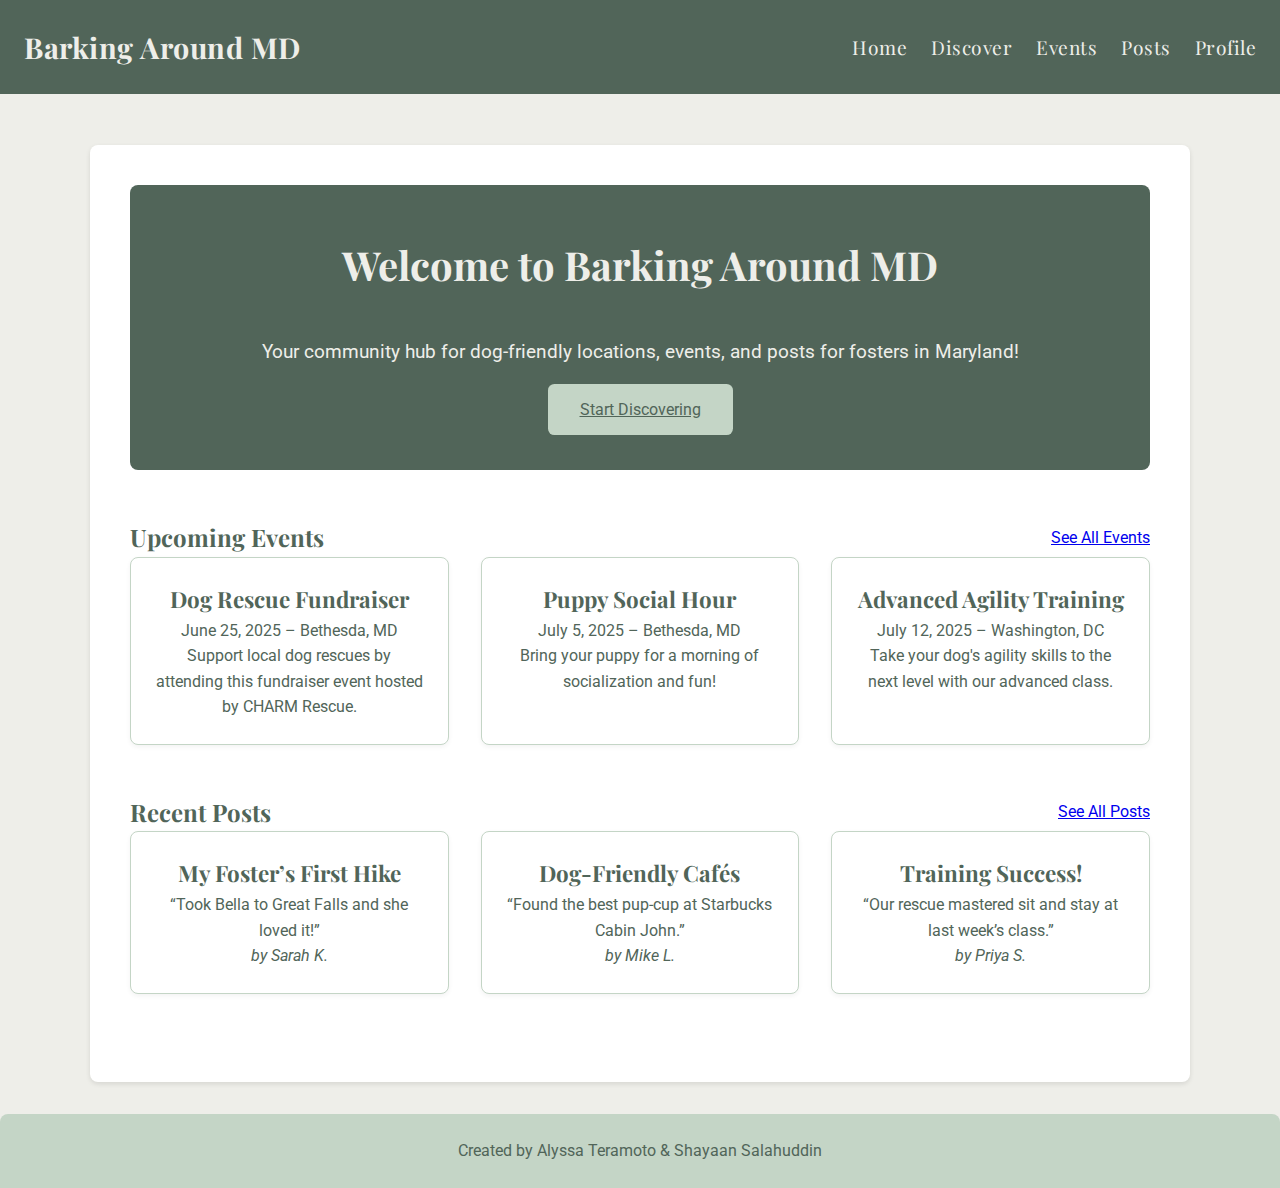
<file: index.html>
<!DOCTYPE html>
<html lang="en">
<head>
  <meta charset="UTF-8" />
  <meta name="viewport" content="width=device-width, initial-scale=1" />
  <title>Barking Around MD - Home</title>
  <link rel="stylesheet" href="styles.css" />
</head>
<body>
<header>
  <div class="logo">Barking Around MD</div>
  <nav class="main-nav" aria-label="Main navigation">
    <a href="index.html">Home</a>
    <a href="discover.html">Discover</a>
    <a href="events.html">Events</a>
    <a href="posts.html">Posts</a>
    <a href="profile.html">Profile</a>
  </nav>
</header>

<br></br>

<main class="container">
  <!-- Hero Section -->
  <section class="hero-section">
    <h1>Welcome to Barking Around MD</h1>
    <p>Your community hub for dog-friendly locations, events, and posts for fosters in Maryland!</p>
    <a href="discover.html" class="cta-btn">Start Discovering</a>
  </section>

  <!-- Upcoming Events Section -->
  <section class="featured-section">
    <div class="section-header" style="display: flex; justify-content: space-between; align-items: center;">
      <h2 style="margin: 0;">Upcoming Events</h2>
      <a href="events.html" class="cta-btn" style="margin-left: 1em;">See All Events</a>
    </div>
    <div class="featured-grid">
      <div class="featured-item">
        <h3>Dog Rescue Fundraiser</h3>
        <p>June 25, 2025 – Bethesda, MD</p>
        <p>Support local dog rescues by attending this fundraiser event hosted by CHARM Rescue.</p>
      </div>
      <div class="featured-item">
        <h3>Puppy Social Hour</h3>
        <p>July 5, 2025 – Bethesda, MD</p>
        <p>Bring your puppy for a morning of socialization and fun!</p>
      </div>
      <div class="featured-item">
        <h3>Advanced Agility Training</h3>
        <p>July 12, 2025 – Washington, DC</p>
        <p>Take your dog's agility skills to the next level with our advanced class.</p>
      </div>
    </div>
  </section>

  <!-- Recent Posts Section -->
  <section class="featured-section">
    <div class="section-header" style="display: flex; justify-content: space-between; align-items: center;">
      <h2 style="margin: 0;">Recent Posts</h2>
      <a href="posts.html" class="cta-btn" style="margin-left: 1em;">See All Posts</a>
    </div>
    <div class="featured-grid">
      <div class="featured-item">
        <h3>My Foster’s First Hike</h3>
        <p>“Took Bella to Great Falls and she loved it!”</p>
        <em>by Sarah K.</em>
      </div>
      <div class="featured-item">
        <h3>Dog-Friendly Cafés</h3>
        <p>“Found the best pup-cup at Starbucks Cabin John.”</p>
        <em>by Mike L.</em>
      </div>
      <div class="featured-item">
        <h3>Training Success!</h3>
        <p>“Our rescue mastered sit and stay at last week’s class.”</p>
        <em>by Priya S.</em>
      </div>
    </div>
  </section>
</main>

<footer>
  Created by Alyssa Teramoto & Shayaan Salahuddin
</footer>

<!-- <script>
  // JavaScript for menu toggle
  const menuToggle = document.querySelector('.menu-toggle');
  const mainNav = document.querySelector('.main-nav');

  menuToggle.addEventListener('click', () => {
    mainNav.classList.toggle('show');
  });
</script> -->

</body>
</html>
</file>
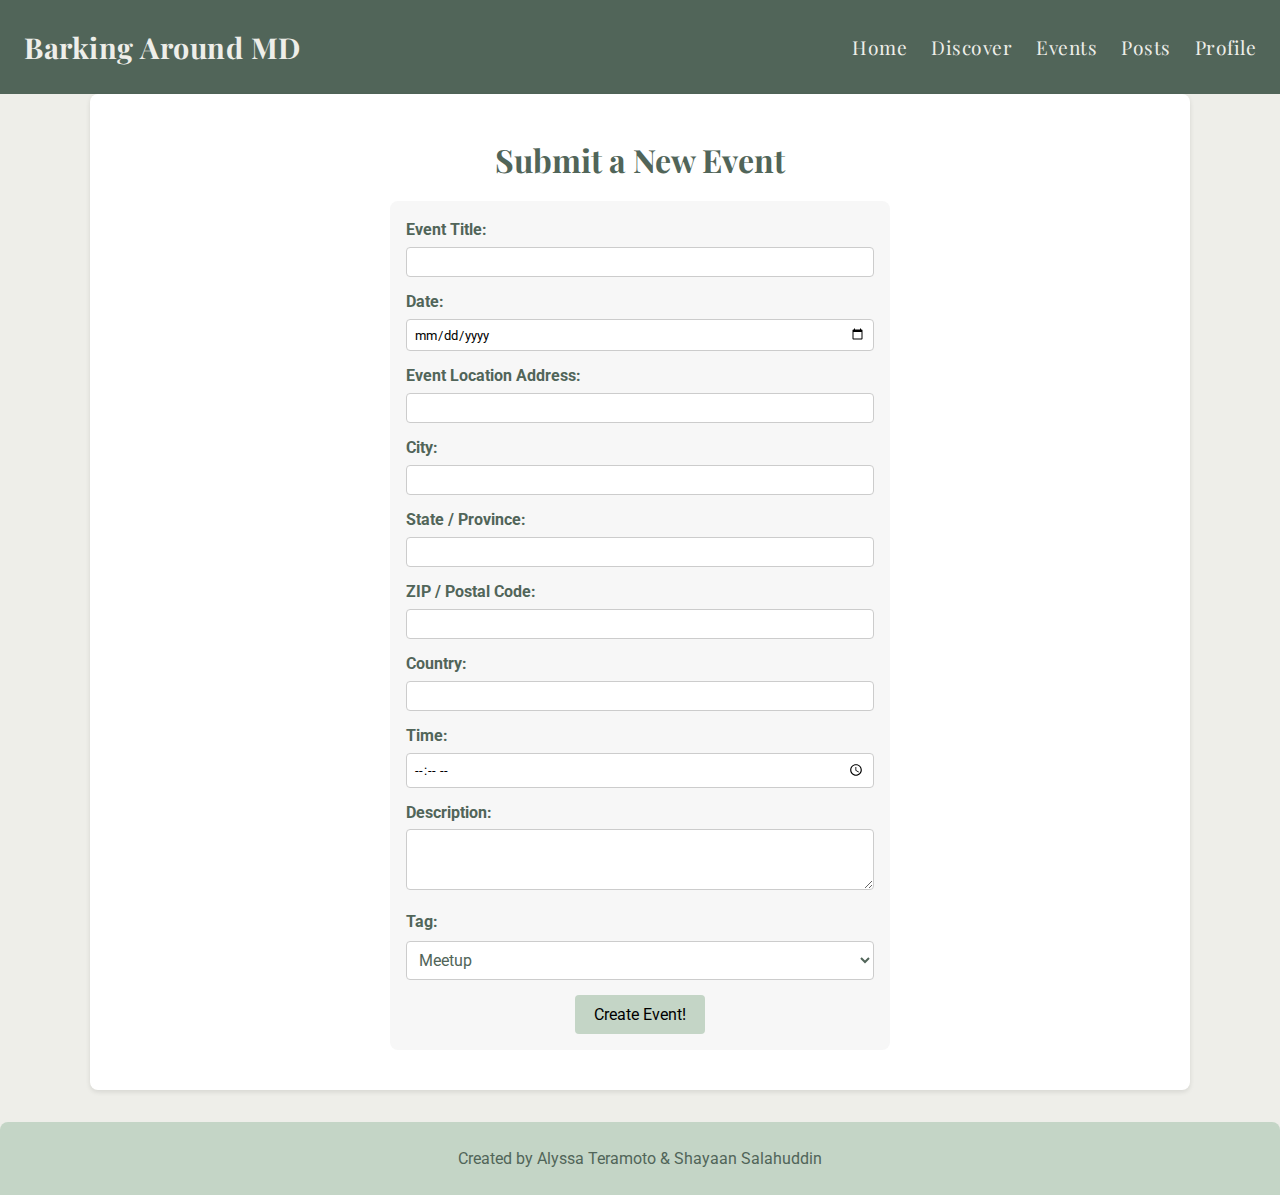
<file: create-event.html>
<!DOCTYPE html>
<html lang="en">
<head>
  <meta charset="UTF-8" />
  <meta name="viewport" content="width=device-width, initial-scale=1" />
  <title>Create an Event - Barking Around MD</title>
  <link rel="stylesheet" href="styles.css" />
</head>
<body>

<header>
  <div class="logo">Barking Around MD</div>
  <nav aria-label="Main navigation">
    <a href="index.html">Home</a>
    <a href="discover.html">Discover</a>
    <a href="events.html">Events</a>
    <a href="posts.html">Posts</a>
    <a href="profile.html">Profile</a>
  </nav>
</header>

<main class="container">
    <h1 style="text-align: center;">Submit a New Event</h1>

    <form id="newForm" style="margin-top: 1em; background: #f7f7f7; padding: 1em; border-radius: 0.5em; max-width: 500px; font-family: inherit; display: block !important;">    <label for="title">Event Title:</label>
        <input type="text" id="title" name="title" required />

        <label for="date">Date:</label>
        <input type="date" id="date" name="date" required />

        <label>Event Location Address:</label>
        <input type="text" id="street" required />

        <label>City:</label>
        <input type="text" id="city" required />

        <label>State / Province:</label>
        <input type="text" id="state" required />

        <label>ZIP / Postal Code:</label>
        <input type="text" id="zip" required />

        <label>Country:</label>
        <input type="text" id="country" required />

        <label for="time">Time:</label>
        <input type="time" id="time" name="time" required />

        <label for="description">Description:</label>
        <textarea id="description" name="description" rows="3" required></textarea>

        <label for="tag">Tag:</label>
        <select id="tag" name="tag" required>
        <option value="Meetup">Meetup</option>
        <option value="Training">Training</option>
        <option value="Fundraiser">Fundraiser</option>
        </select>

        <button type="submit" style="margin: 15px auto 0; display: block;">Create Event!</button>
  </form>
</main>

<footer>
  Created by Alyssa Teramoto & Shayaan Salahuddin
</footer>

<script src="create-event-script.js"></script>
</body>
</html>
</file>
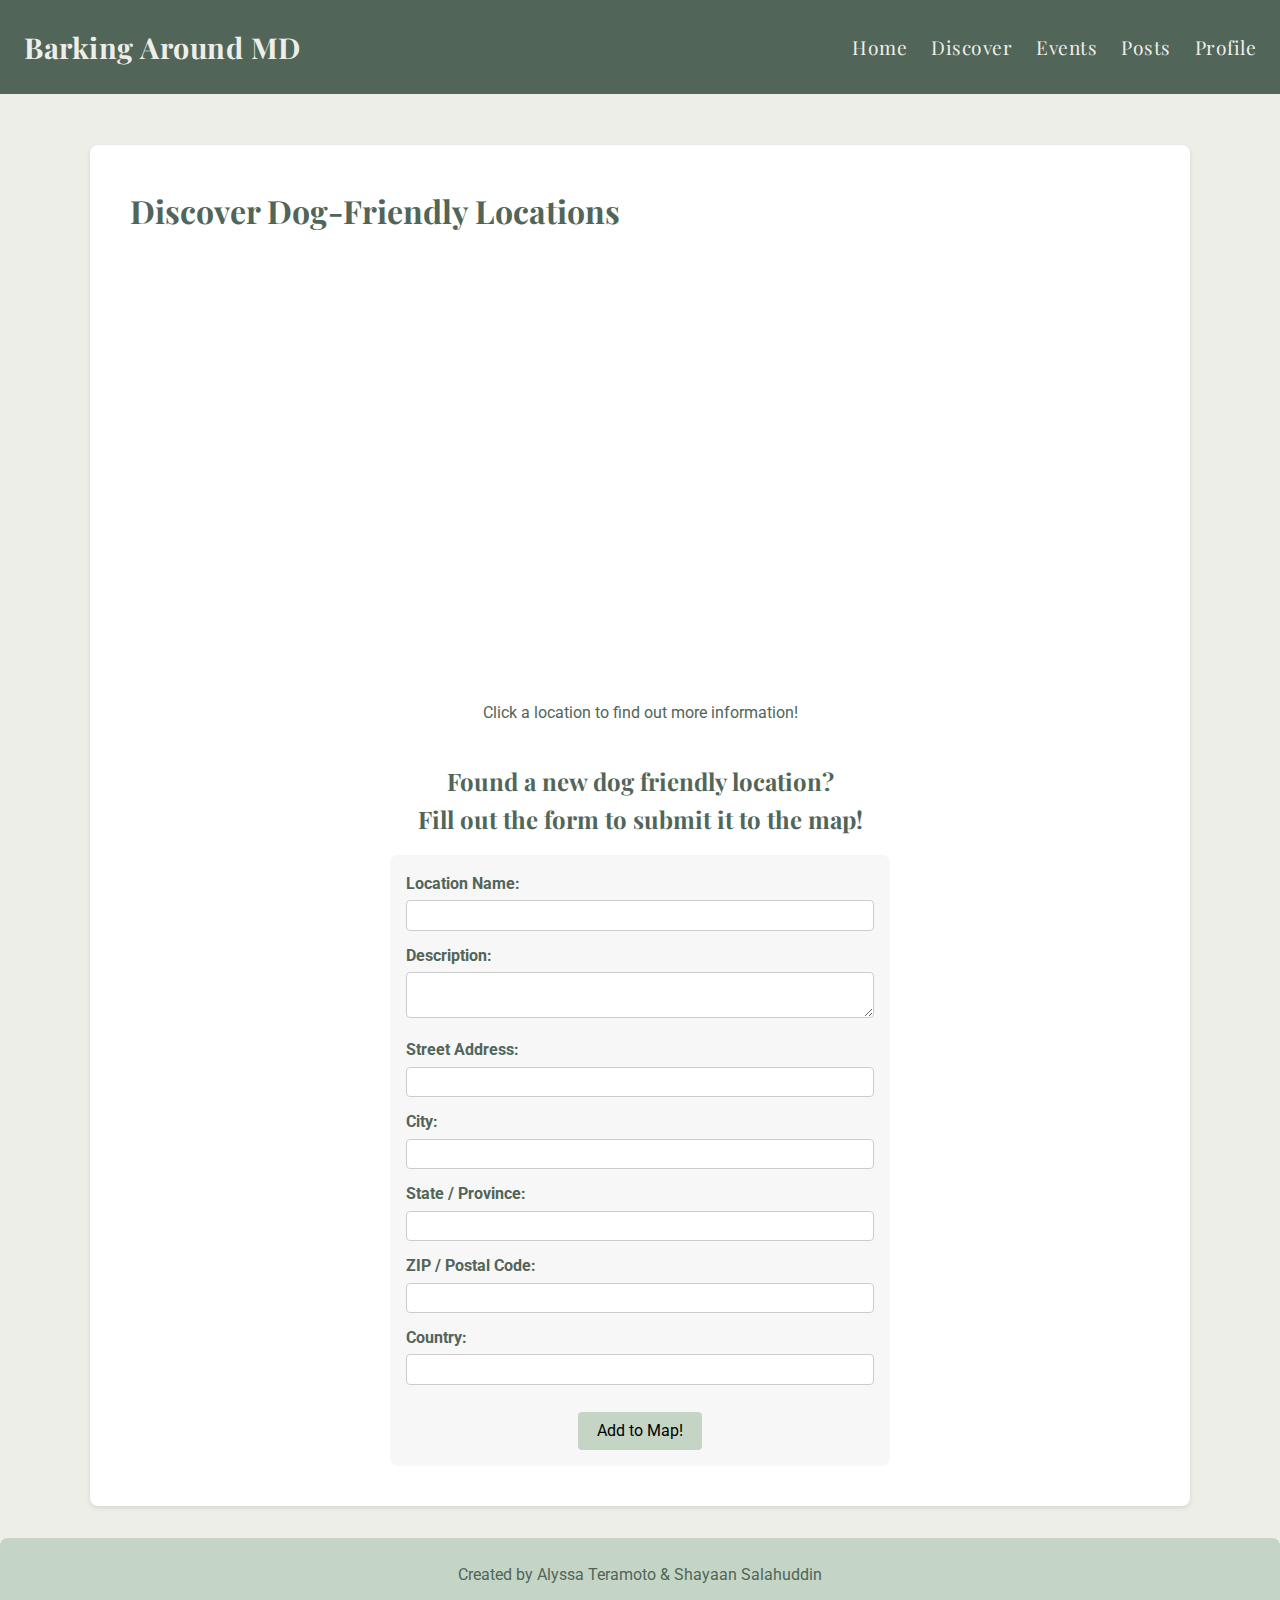
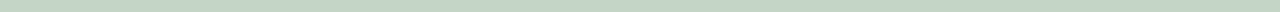
<file: discover.html>
<!DOCTYPE html>
<html lang="en">
<head>
  <meta charset="UTF-8" />
  <meta name="viewport" content="width=device-width, initial-scale=1" />
  <title>Barking Around MD - Discover</title>
  <link rel="stylesheet" href="styles.css" />
  <!-- Mapbox CSS -->
  <link href="https://api.mapbox.com/mapbox-gl-js/v2.4.0/mapbox-gl.css" rel="stylesheet" />
</head>
<body>

<header>
  <div class="logo">Barking Around MD</div>
  <nav class="main-nav" aria-label="Main navigation">
    <a href="index.html">Home</a>
    <a href="discover.html">Discover</a>
    <a href="events.html">Events</a>
    <a href="posts.html">Posts</a>
    <a href="profile.html">Profile</a>
  </nav>
</header>

<br></br>

<main class="container">
  <h1>Discover Dog-Friendly Locations</h1>
  
  <!-- Map Container -->
  <div id="map" style="width: 100%; height: 400px; border-radius: 0.5em; margin-top: 2em;"></div>

  <p style="text-align: center; margin-top: 2em;">
  Click a location to find out more information!
  </p>

  <h2 style="text-align: center; margin-top: 1.5em;">
  Found a new dog friendly location?<br>Fill out the form to submit it to the map!
  </h2>

  <!-- "Add Location" Form -->
  <form id="newForm" style="margin-top: 1em; background: #f7f7f7; padding: 1em; border-radius: 0.5em; max-width: 500px; font-family: inherit; display: block !important;">
    <label>Location Name:</label>
    <input type="text" id="name" required />

    <label>Description:</label>
    <textarea id="description" required></textarea>

    <label>Street Address:</label>
    <input type="text" id="street" required />

    <label>City:</label>
    <input type="text" id="city" required />

    <label>State / Province:</label>
    <input type="text" id="state" required />

    <label>ZIP / Postal Code:</label>
    <input type="text" id="zip" required />

    <label>Country:</label>
    <input type="text" id="country" required />

    <button type="submit" style="margin: 15px auto 0; display: block;">Add to Map!</button>

  </form>

</main>

<footer>
  Created by Alyssa Teramoto & Shayaan Salahuddin
</footer>

<!-- Mapbox JS -->
<script src="https://api.mapbox.com/mapbox-gl-js/v2.4.0/mapbox-gl.js"></script>

<!-- Script for Mapbox Setup!-->
<script>
  //ater0528 personal mapbox access token
  mapboxgl.accessToken = 'pk.eyJ1IjoiY3VjdW1iZXIxNjc4IiwiYSI6ImNtOWtmNWU1cDBrZzgya3M2YzRjMDF5bTIifQ.RHnqaotFxTos0v5bfgyGMw'; //ater0528 personal mapbox token
  
  // on startup of the page, map opens up at the specified center location
  const map = new mapboxgl.Map({
    container: 'map',
    style: 'mapbox://styles/mapbox/streets-v11',
    center: [-77.150485, 39.034381], //center on Rockville, MD area (default)
    zoom: 12
  });


  // Load saved markers on page load; throws an error if it failed to do so
  async function loadSavedLocations() {
    try {
      const res = await fetch('/locations');
      const locations = await res.json();

      locations.forEach(loc => {
        new mapboxgl.Marker()
          .setLngLat(loc.coordinates)
          .setPopup(new mapboxgl.Popup().setHTML(`
            <strong>${loc.name}</strong><br>
            ${loc.address}<br>
            <em>${loc.description}</em>
          `))
          .addTo(map);
      });
    } catch (err) {
      console.error('Failed to load saved locations:', err);
    }
  }

  loadSavedLocations();

  /*
    When a user submits the form, store all inputted information, create a full address,
    generate the coordinates, plot on the map, and 'fly' to the added in location.
    Error catching if an invalid address is inputted. 
  */
  document.getElementById('newForm').addEventListener('submit', async function (e) {
    e.preventDefault();

    const name = document.getElementById('name').value;
    const description = document.getElementById('description').value;
    const street = document.getElementById('street').value;
    const city = document.getElementById('city').value;
    const state = document.getElementById('state').value;
    const zip = document.getElementById('zip').value;
    const country = document.getElementById('country').value;

    const fullAddress = `${street}, ${city}, ${state} ${zip}, ${country}`;
    const geocodeUrl = `https://api.mapbox.com/geocoding/v5/mapbox.places/${encodeURIComponent(fullAddress)}.json?access_token=${mapboxgl.accessToken}`;

    const geoRes = await fetch(geocodeUrl);
    const geoData = await geoRes.json();

    if (!geoData.features.length) {
      alert('Address not found');
      return;
    }

    const coords = geoData.features[0].geometry.coordinates;

    new mapboxgl.Marker()
      .setLngLat(coords)
      .setPopup(new mapboxgl.Popup().setHTML(`<strong>${name}</strong><br>${fullAddress}<br><em>${description}</em>`))
      .addTo(map);

    map.flyTo({ center: coords, zoom: 12 });

    await fetch('/submit', {
      method: 'POST',
      headers: { 'Content-Type': 'application/json' },
      body: JSON.stringify({
        name,
        description,
        address: fullAddress,
        street,
        city,
        state,
        zip,
        country,
        coordinates: coords
      })
    });

    const userData = JSON.parse(localStorage.getItem('userData')) || {};
    const username = userData.username || "Anonymous";
    const locations = JSON.parse(localStorage.getItem('locations')) || [];
    locations.push({
      name,
      description,
      address: fullAddress,
      coordinates: coords,
      username // <-- add this line
    });
    localStorage.setItem('locations', JSON.stringify(locations));

    document.getElementById('newForm').reset();
  });
</script>

</body>
</html>
</file>
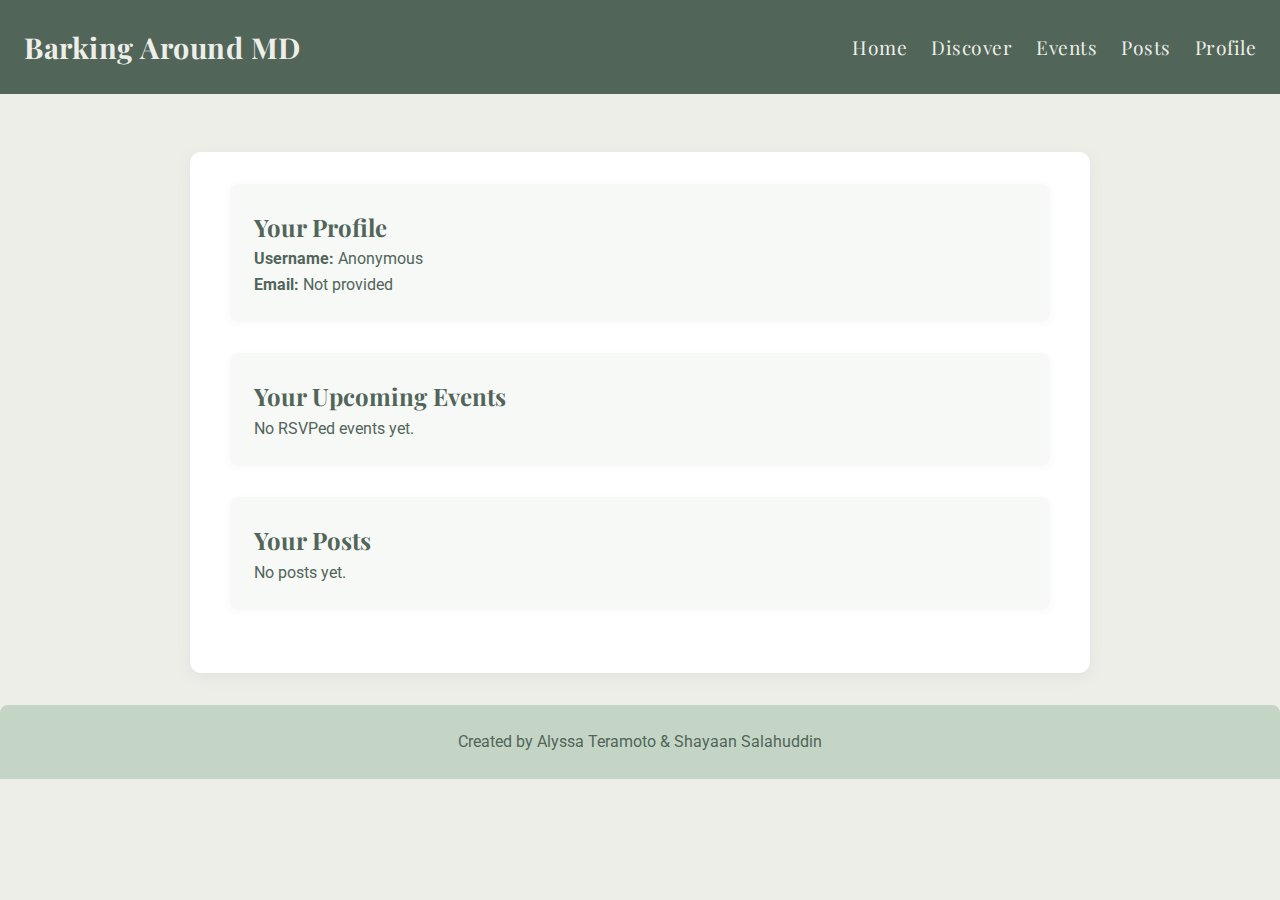
<file: profile.html>
<!DOCTYPE html>
<html lang="en">
<head>
  <meta charset="UTF-8" />
  <meta name="viewport" content="width=device-width, initial-scale=1" />
  <title>Barking Around MD - Profile</title>
  <link rel="stylesheet" href="styles.css" />
</head>
<body>
<header>
  <div class="logo">Barking Around MD</div>
  <nav class="main-nav">
    <a href="index.html">Home</a>
    <a href="discover.html">Discover</a>
    <a href="events.html">Events</a>
    <a href="posts.html">Posts</a>
    <a href="profile.html">Profile</a>
  </nav>
</header>

<br>

<main class="container profile-container">
  <!-- Your Profile Section -->
  <section class="profile-card">
    <h2>Your Profile</h2>
    <div id="profile-info"></div>
  </section>

  <!-- Your Upcoming Events Section -->
  <section class="events-section">
    <h2>Your Upcoming Events</h2>
    <div id="rsvped-events"></div>
  </section>

  <!-- Your Posts Section -->
  <section class="posts-section">
    <h2>Your Posts</h2>
    <div id="your-posts"></div>
  </section>
</main>

<footer>
  Created by Alyssa Teramoto & Shayaan Salahuddin
</footer>

<script>
// --- Profile Info ---
document.addEventListener('DOMContentLoaded', function() {
  // Ensure default events are present in localStorage
  if (!localStorage.getItem("events")) {
    localStorage.setItem("events", JSON.stringify([
      {
        id: 'sample1',
        title: 'Great Falls Park Meetup',
        date: '2025-05-20',
        time: '8:30',
        address: '10801 Macarthur Blvd, Potomac, MD 20854, USA',
        description: 'Join us for a fun dog-walk at Great Falls Park! Hosted by Canine Humane Network.',
        tag: 'Meetup'
      },
      {
        id: 'sample2',
        title: 'Basic Obedience Training',
        date: '2025-06-22',
        time: '15:00',
        address: '12221 Parklawn Dr, Rockville, MD 20852, USA',
        description: 'Help your dog learn basic obedience skills.',
        tag: 'Training'
      },
      {
        id: 'sample3',
        title: 'Dog Rescue Fundraiser',
        date: '2025-06-25',
        time: '18:00',
        address: '10400 Old Georgetown Rd, Bethesda, MD 20814, USA',
        description: 'Support local dog rescues by attending this fundraiser event hosted by CHARM Rescue.',
        tag: 'Fundraiser'
      },
      {
        id: 'sample4',
        title: 'Puppy Social Hour',
        date: '2025-07-05',
        time: '10:00',
        address: 'Dogtopia, 4936 Fairmont Ave, Bethesda, MD 20814, USA',
        description: 'Bring your puppy for a morning of socialization and fun!',
        tag: 'Meetup'
      },
      {
        id: 'sample5',
        title: 'Advanced Agility Training',
        date: '2025-07-12',
        time: '14:00',
        address: 'Rock Creek Park, 5200 Glover Rd NW, Washington, DC 20015, USA',
        description: 'Take your dog\'s agility skills to the next level with our advanced class.',
        tag: 'Training'
      },
      {
        id: 'sample6',
        title: 'Summer Bark-B-Q Fundraiser',
        date: '2025-07-20',
        time: '12:00',
        address: 'Cabin John Regional Park, 7400 Tuckerman Ln, Bethesda, MD 20817, USA',
        description: 'Enjoy BBQ and games while supporting local shelters.',
        tag: 'Fundraiser'
      },
      {
        id: 'sample7',
        title: 'Evening Dog Walk Meetup',
        date: '2025-07-25',
        time: '19:00',
        address: 'Downtown Silver Spring, 1 Veterans Pl, Silver Spring, MD 20910, USA',
        description: 'Meet fellow dog lovers for a relaxing evening walk.',
        tag: 'Meetup'
      },
      {
        id: 'sample8',
        title: 'Tricks & Treats Training',
        date: '2025-08-02',
        time: '11:00',
        address: 'PetSmart, 12020 Cherry Hill Rd, Silver Spring, MD 20904, USA',
        description: 'Teach your dog new tricks and earn treats!',
        tag: 'Training'
      },
      {
        id: 'sample9',
        title: 'Annual Dog Costume Parade',
        date: '2025-08-10',
        time: '16:00',
        address: 'Veterans Plaza, 1 Veterans Pl, Silver Spring, MD 20910, USA',
        description: 'Dress up your pup and join the parade for prizes and fun.',
        tag: 'Fundraiser'
      }
    ]));
  }

  // Profile info
  const userData = JSON.parse(localStorage.getItem('userData')) || {};
  const username = userData.username || "Anonymous";
  const email = userData.email || "Not provided";
  document.getElementById('profile-info').innerHTML = `
    <p><strong>Username:</strong> ${username}</p>
    <p><strong>Email:</strong> ${email}</p>
  `;

  // --- RSVPED EVENTS SECTION ---
  function loadEvents() {
    const data = localStorage.getItem("events");
    return data ? JSON.parse(data) : [];
  }
  function renderRSVPedEvents() {
    const rsvps = JSON.parse(localStorage.getItem('rsvps') || '[]');
    const events = loadEvents();
    const rsvpedEvents = events.filter(ev => rsvps.includes(ev.id));
    const container = document.getElementById('rsvped-events');
    if (rsvpedEvents.length === 0) {
      container.innerHTML = '<p>No RSVPed events yet.</p>';
      return;
    }
    container.innerHTML = '';
    rsvpedEvents.forEach(ev => {
      const div = document.createElement('div');
      div.className = 'rsvped-event-card';
      div.innerHTML = `
        <h3>${ev.title}</h3>
        <p>${new Date(ev.date).toLocaleDateString()} at ${ev.time}</p>
        <p>${ev.address}</p>
        <p>${ev.description}</p>
        <button class="cancel-rsvp-btn" data-event-id="${ev.id}">Cancel RSVP</button>
      `;
      container.appendChild(div);
    });
    document.querySelectorAll('.cancel-rsvp-btn').forEach(btn => {
      btn.addEventListener('click', function() {
        const eventId = this.getAttribute('data-event-id');
        let rsvps = JSON.parse(localStorage.getItem('rsvps') || '[]');
        rsvps = rsvps.filter(id => id !== eventId);
        localStorage.setItem('rsvps', JSON.stringify(rsvps));
        renderRSVPedEvents();
      });
    });
  }
  renderRSVPedEvents();

  // --- YOUR POSTS SECTION ---
  function loadPosts() {
    return JSON.parse(localStorage.getItem('posts')) || [];
  }
  function renderPosts() {
    const posts = loadPosts().filter(post => post.username === username);
    const container = document.getElementById('your-posts');
    if (posts.length === 0) {
      container.innerHTML = '<p>No posts yet.</p>';
      return;
    }
    container.innerHTML = '';
    posts.forEach((post, idx) => {
      const div = document.createElement('div');
      div.className = 'profile-post-card';
      div.innerHTML = `
        ${post.image ? `<img src="${post.image}" alt="Post image" style="width:100%;max-height:200px;object-fit:cover;border-radius:0.5em 0.5em 0 0;margin-bottom:0.5em;">` : ''}
        <h4 style="margin:0.5em 0 0.2em 0;">${post.location || 'Untitled Post'}</h4>
        <p style="margin:0.2em 0 0.5em 0;">${post.content || post.description || ''}</p>
        <p style="font-size:0.9em;color:#888;margin:0 0 0.5em 0;">${post.date ? new Date(post.date).toLocaleDateString() : ''}</p>
        <button class="delete-post-btn primary-btn" data-idx="${idx}">Delete</button>
      `;
      container.appendChild(div);
    });

    // Add event listeners for delete buttons
    document.querySelectorAll('.delete-post-btn').forEach(btn => {
      btn.addEventListener('click', function() {
        const idx = parseInt(this.getAttribute('data-idx'));
        let allPosts = loadPosts();
        let userPosts = allPosts.filter(post => post.username === username);
        const postToDelete = userPosts[idx];
        const deleteIdx = allPosts.findIndex(
          p => p.username === postToDelete.username &&
               p.title === postToDelete.title &&
               p.content === postToDelete.content &&
               p.date === postToDelete.date
        );
        if (deleteIdx !== -1) {
          allPosts.splice(deleteIdx, 1);
          localStorage.setItem('posts', JSON.stringify(allPosts));
          renderPosts();
        }
      });
    });
  }
  renderPosts();
});
</script>
</body>
</html>
</file>
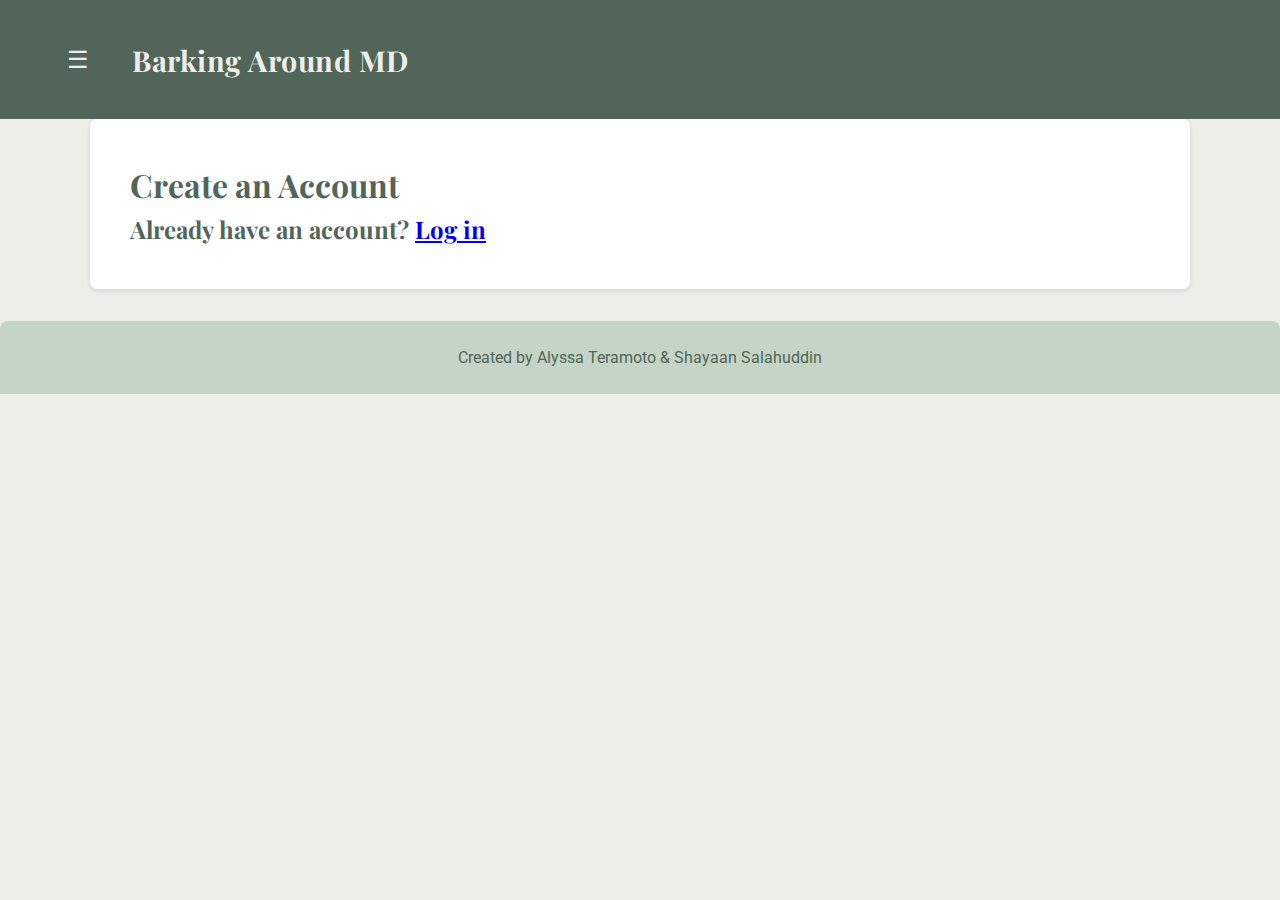
<file: Profile/auth.html>
<!DOCTYPE html>
<html lang="en">
<head>
  <meta charset="UTF-8" />
  <meta name="viewport" content="width=device-width, initial-scale=1" />
  <title>Barking Around MD - Sign Up</title>
  <link rel="stylesheet" href="../styles.css" />
</head>
<body>
<header>
  <button class="menu-toggle" aria-label="Toggle menu">&#9776;</button>
  <div class="logo">Barking Around MD</div>
</header>

<main class="container">
  <h1>Create an Account</h1>
  <form id="signup-form">
    <label for="username">Username:</label>
    <input type="text" id="username" name="username" required />

    <label for="email">Email:</label>
    <input type="email" id="email" name="email" required />

    <label for="password">Password:</label>
    <input type="password" id="password" name="password" required />

    <button type="submit" class="primary-btn">Sign Up</button>
  </form>

  <h2>Already have an account? <a href="login.html">Log in</a></h2>
</main>

<footer>
  Created by Alyssa Teramoto & Shayaan Salahuddin
</footer>

<script src="auth.js"></script>
</body>
</html>
</file>
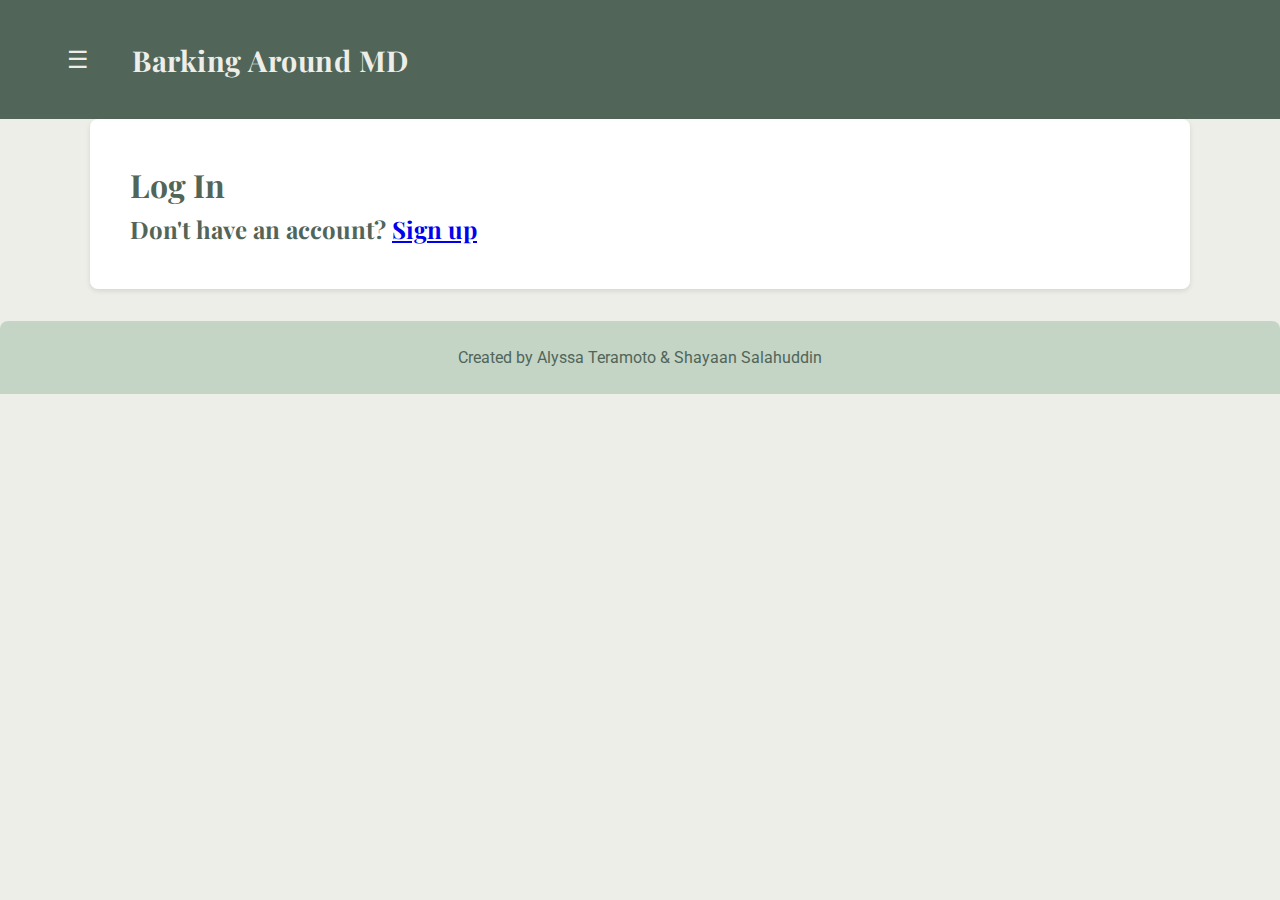
<file: Profile/login.html>
<!DOCTYPE html>
<html lang="en">
<head>
  <meta charset="UTF-8" />
  <meta name="viewport" content="width=device-width, initial-scale=1" />
  <title>Barking Around MD - Log In</title>
  <link rel="stylesheet" href="../styles.css" />
</head>
<body>
<header>
  <button class="menu-toggle" aria-label="Toggle menu">&#9776;</button>
  <div class="logo">Barking Around MD</div>
</header>

<main class="container">
  <h1>Log In</h1>
  <form id="login-form">
    <label for="login-email">Email:</label>
    <input type="email" id="login-email" name="email" required />

    <label for="login-password">Password:</label>
    <input type="password" id="login-password" name="password" required />

    <button type="submit" class="primary-btn">Log In</button>
  </form>

  <h2>Don't have an account? <a href="auth.html">Sign up</a></h2>
</main>

<footer>
  Created by Alyssa Teramoto & Shayaan Salahuddin
</footer>

<script src="auth.js"></script>
</body>
</html>
</file>
<file: styles.css>
/* Include Google Font: Playfair Display */
@import url('https://fonts.googleapis.com/css2?family=Playfair+Display&display=swap');
@import url('https://fonts.googleapis.com/css2?family=Roboto:wght@400;700&display=swap');

/* General Reset */
* {
  box-sizing: border-box;
  margin: 0;
  padding: 0;
}

/* Base Body Styles */
body {
  font-family: 'Roboto', 'Playfair Display', serif;  /* Roboto for body, fallback to Playfair */
  background-color: #EEEEE9;  /* Light background */
  color: #516559;  /* Text color */
  line-height: 1.6;
  padding: 0;
  margin: 0;
}

select {
  font-family: inherit;
  font-size: 1rem;
  padding: 0.5em;
  border: 1px solid #ccc;
  border-radius: 4px;
  width: 100%;
  background-color: #fff;
  color: #516559;
  margin-top: 0.4em;
}

/* Header */
header {
  background-color: #516559; /* Dark green background */
  padding: 1.5em;
  display: flex;
  align-items: center;
  justify-content: space-between;
  flex-wrap: wrap;
}

header .logo {
  font-size: 1.8rem;
  font-weight: bold;
  color: #EEEEE9;  /* Light off-white text */
  margin-right: auto;
}

header .menu-toggle {
  display: block;
  font-size: 1.5rem;
  background: none;
  border: none;
  color: #EEEEE9;  /* Light text for menu icon */
  cursor: pointer;
}

header nav {
  display: flex;
  gap: 1.5em;
}

header nav a {
  color: #EEEEE9;  /* Light text color */
  text-decoration: none;
  font-size: 1.2rem;
}

header nav a:hover {
  color: #C4D5C6;  /* Light green hover effect */
}

header nav button {
  background: transparent;
  color: #EEEEE9;
  border: none;
  padding: 0.5em;
  font-size: 1rem;
}

header nav button:hover {
  background-color: #C4D5C6;  /* Light green hover effect */
  color: #516559;  /* Dark green text */
}

/* Navigation - Mobile View */
@media (max-width: 600px) {
  header nav {
    display: none;
    flex-direction: column;
    background-color: #516559; /* Dark green background */
    position: absolute;
    top: 60px;
    right: 0;
    width: 100%;
    padding: 1em;
    border-radius: 0.5em;
  }

  header nav.show {
    display: flex;
  }

  header nav a {
    margin: 0.5em 0;
    text-align: center;
  }
}

/* Main Content */
.container {
  max-width: 1100px;
  margin: 0 auto;
  padding: 2.5em;
  background-color: #ffffff;  /* White background for content */
  border-radius: 0.5em;
  box-shadow: 0 2px 5px rgba(0, 0, 0, 0.1);
}

/* Hero Section */
.hero-section {
  background-color: #516559;
  color: #EEEEE9;
  padding: 3em 1em;
  text-align: center;
  margin-bottom: 3em;
  border-radius: 0.5em;
}

.hero-section h1 {
  font-size: 2.5rem;
  margin-bottom: 1em;
}

.hero-section p {
  font-size: 1.2rem;
  margin-bottom: 1.5em;
}

.hero-section .cta-btn {
  background-color: #C4D5C6;
  color: #516559;
  border: none;
  padding: 1em 2em;
  font-size: 1rem;
  border-radius: 0.4em;
  cursor: pointer;
}

.hero-section .cta-btn:hover {
  background-color: #516559;
  color: #EEEEE9;
}

/* Featured Grid */
.featured-grid {
  display: grid;
  grid-template-columns: repeat(auto-fill, minmax(250px, 1fr));
  gap: 2em;
  margin-bottom: 3em;
}

.featured-item {
  background-color: #ffffff;
  padding: 1.5em;
  border: 1px solid #C4D5C6;
  border-radius: 0.5em;
  box-shadow: 0 2px 5px rgba(0, 0, 0, 0.05);
  text-align: center;
}

.featured-item h3 {
  font-size: 1.4rem;
  color: #516559;
}

.featured-item p {
  font-size: 1rem;
  color: #516559;
}

.featured-item button {
  background-color: #516559;
  color: #EEEEE9;
  border: none;
  padding: 0.8em 2em;
  font-size: 1rem;
  border-radius: 0.4em;
  cursor: pointer;
  margin-top: 1em;
}

.featured-item button:hover {
  background-color: #C4D5C6;
  color: #516559;
}

/* Card Elements */
.card {
  background-color: #ffffff;
  border: 1px solid #C4D5C6;
  border-radius: 0.5em;
  box-shadow: 0 2px 5px rgba(0, 0, 0, 0.05);
  padding: 1.5em;
  display: flex;
  flex-direction: column;
  align-items: stretch;
  height: 100%;
  text-align: center;
}

/* Ensure the grid is two columns and cards fill the space */
.post-grid {
  display: grid;
  grid-template-columns: 1fr 1fr;
  gap: 2em;
  margin: 2em 0;
}

/* Consistent image style */
.card img, .post-img {
  width: 100%;
  height: 160px;
  object-fit: cover;
  border-radius: 6px 6px 0 0;
  margin-bottom: 1em;
  background: #eee;
}

/* Consistent heading and text */
.card h3, .card h2 {
  color: #516559;
  font-size: 1.3rem;
  margin: 0.5em 0 0.5em 0;
}

.card p {
  color: #516559;
  font-size: 1rem;
  margin-bottom: 0.5em;
}

/* Like button at the bottom */
.card button {
  margin-top: auto;
  background: #C4D5C6;
  border: 1px solid #C4D5C6;
  color: #516559;
  font-size: 1.2rem;
  cursor: pointer;
  border-radius: 0.3em;
  padding: 0.4em 1em;
  transition: background 0.2s, color 0.2s;
}

.card button:hover {
  background: #516559;
  color: #EEEEE9;
}

/* Footer */
footer {
  text-align: center;
  background-color: #C4D5C6;  /* Light green background */
  color: #516559;  /* Dark green text */
  padding: 1.5em;
  font-size: 1rem;
  margin-top: 2em;
  border-radius: 0.5em 0.5em 0 0;
}

/* Form Toggle */
form {
  display: none;
  margin-top: 1.5em;
}

form.show {
  display: block;
}


#newForm input,
#newForm textarea {
  width: 100%;
  padding: 0.5em;
  margin-top: 4px;
  margin-bottom: 12px;
  border: 1px solid #ccc;
  border-radius: 4px;
  font-family: inherit;
}

#newForm label {
  font-weight: bold;
  display: block;
}

#newForm button {
  padding: 0.6em 1.2em;
  background-color: #C4D5C6;
  color: black;
  border: none;
  border-radius: 4px;
  cursor: pointer;
  font-family: inherit;
  font-size: inherit;
}

#newForm button:hover {
  background-color: #516559;
  color: white;
}

form#newForm {
  max-width: 500px;
  margin-left: auto;
  margin-right: auto;
}

/* General Button */
button {
  background-color: #C4D5C6;
  color: #516559;
  border: 1px solid #C4D5C6;
  padding: 0.9em 1.8em; ;
  font-size: 1.2rem;
  font-family: 'Roboto', serif;
  border-radius: 0.5em;
  cursor: pointer;
  transition: all 0.3s ease;
}

button:hover {
  background-color: #516559;
  color: #EEEEE9;
  border-color: #516559;
}

/* FullCalendar color overrides (from documentation) */
#calendar {
  --fc-bg-event: #C4D5C6;         /* Light green background for events */
  --fc-bg-event-hover: #516559;   /* Dark green on hover */
  --fc-text-event: #516559;       /* Dark green text */
  --fc-today-bg-color: #EEEEE9;   /* Off-white background for today */
  --fc-border-color: #C4D5C6;     /* Border color for events */
  --fc-button-bg: #C4D5C6;        /* Button background */
  --fc-button-hover-bg: #516559;  /* Button hover background */
  --fc-button-text-color: #516559; /* Button text color */
  --fc-button-hover-text-color: #EEEEE9; /* Button hover text color */
}

/* Override toolbar button styles */
.fc-toolbar button {
  background-color: #C4D5C6 !important;
  color: #516559 !important;
  border: 1px solid #C4D5C6 !important;
  border-radius: 0.5em;
  font-family: inherit;
  font-weight: bold;
  cursor: pointer;
}

.fc-toolbar button:hover {
  background-color: var(--fc-button-hover-bg);
  color: var(--fc-button-hover-text-color);
  border-color: var(--fc-button-hover-bg);
}

/* Event styles */
.fc-event {
  background-color: var(--fc-bg-event) !important;
  border-color: var(--fc-border-color) !important;
  color: var(--fc-text-event) !important;
  font-family: inherit;
  border-radius: 0.4em;
}

.fc-event-title {
  white-space: normal !important;
  overflow: visible !important;
  text-overflow: unset !important;
  line-height: 1.2;
  font-size: 0.95rem;
  word-break: break-word;
  padding: 0.1em 0.2em;
}

.fc-daygrid-event {
  white-space: normal !important;
  padding: 0.2em;
}


.event-list {
  display: flex;
  flex-direction: column;
  gap: 1.5em;
  margin-top: 2em;
}

.event-card {
  background-color: #ffffff;
  border: 1px solid #C4D5C6;
  border-radius: 0.5em;
  padding: 1.5em;
  box-shadow: 0 2px 5px rgba(0, 0, 0, 0.05);
  color: #516559;
  transition: transform 0.2s ease, box-shadow 0.2s ease;
}

.event-card:hover {
  transform: translateY(-2px);
  box-shadow: 0 4px 10px rgba(0, 0, 0, 0.1);
}

.event-card h3 {
  font-size: 1.4rem;
  margin-bottom: 0.5em;
  color: #516559;
}

.event-card p {
  font-size: 1rem;
  line-height: 1.4;
  margin-bottom: 0.3em;
}

.event-card::before {
  content: attr(data-tags);
  display: inline-block;
  background-color: #C4D5C6;
  color: #516559;
  font-size: 0.85rem;
  padding: 0.3em 0.8em;
  border-radius: 1em;
  margin-bottom: 0.8em;
  font-weight: bold;
}

.event-filters {
  display: flex;
  gap: 1em;
  margin-top: 2em;
  margin-bottom: 1.5em;
  justify-content: center;
  flex-wrap: wrap;
}

.event-filters button {
  background-color: #C4D5C6;
  color: #516559;
  border: 1px solid #C4D5C6;
  padding: 0.5em 1em;
  font-family: 'Playfair Display', serif;
  font-size: 1rem;
  border-radius: 1.5em;
  cursor: pointer;
  transition: all 0.2s ease;
}

.event-filters button:hover {
  background-color: #516559;
  color: #EEEEE9;
}

.event-filters button.active {
  background-color: #516559;
  color: #EEEEE9;
}

h1, h2, h3, h4, h5, h6 {
  font-family: 'Playfair Display', serif;
}

header .logo,
header nav a {
  font-family: 'Playfair Display', serif;
  letter-spacing: 0.5px; /* optional: for a refined look */
}

.profile-container {
  max-width: 900px;
  margin: 2em auto;
  background: #fff;
  border-radius: 0.7em;
  box-shadow: 0 4px 16px rgba(81,101,89,0.08);
  padding: 2em 2.5em;
}

.profile-card, .events-section, .posts-section, .locations-section {
  background: #f7f9f7;
  border-radius: 0.5em;
  padding: 1.5em;
  margin-bottom: 2em;
  box-shadow: 0 2px 8px rgba(81,101,89,0.05);
}

.rsvped-event-card, .profile-post-card, .profile-location-card {
  background: #f7f9f7;
  border-radius: 0.5em;
  box-shadow: 0 2px 8px rgba(81,101,89,0.05);
  padding: 1em;
  margin-bottom: 1em;
}

.cancel-rsvp-btn {
  background: #C4D5C6;
  color: #516559;
  border: none;
  padding: 0.5em 1em;
  border-radius: 0.3em;
  cursor: pointer;
  margin-top: 0.5em;
}

.cancel-rsvp-btn:hover {
  background: #516559;
  color: #EEEEE9;
}
</file>
